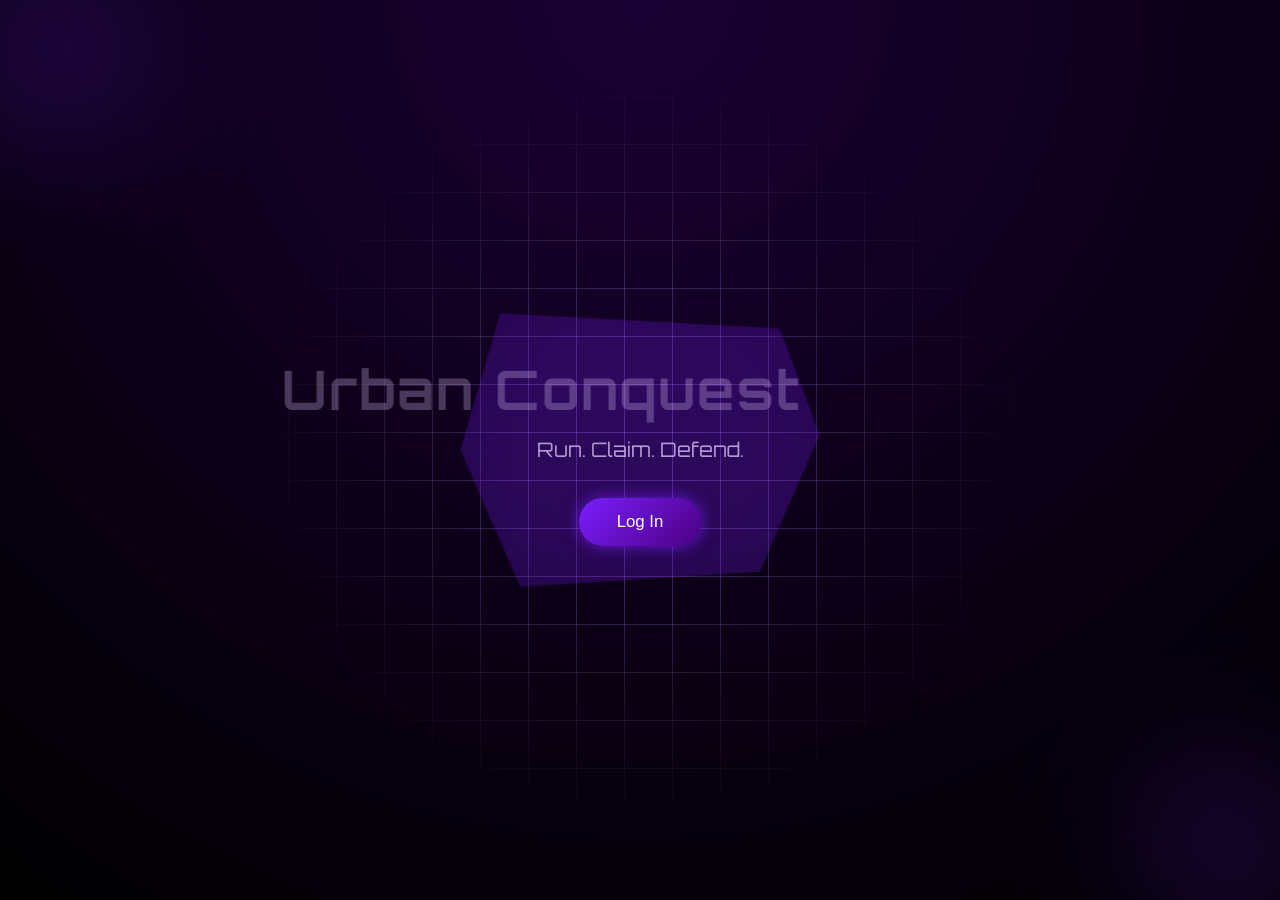
<file: index.html>
<!DOCTYPE html>
<html>
<head>
  <meta charset="UTF-8">
  <title>Urban Conquest</title>
  <meta http-equiv="refresh" content="0; url=intro.html">
</head>
<body>
  <p>Loading Urban Conquest...</p>
</body>
</html>
</file>
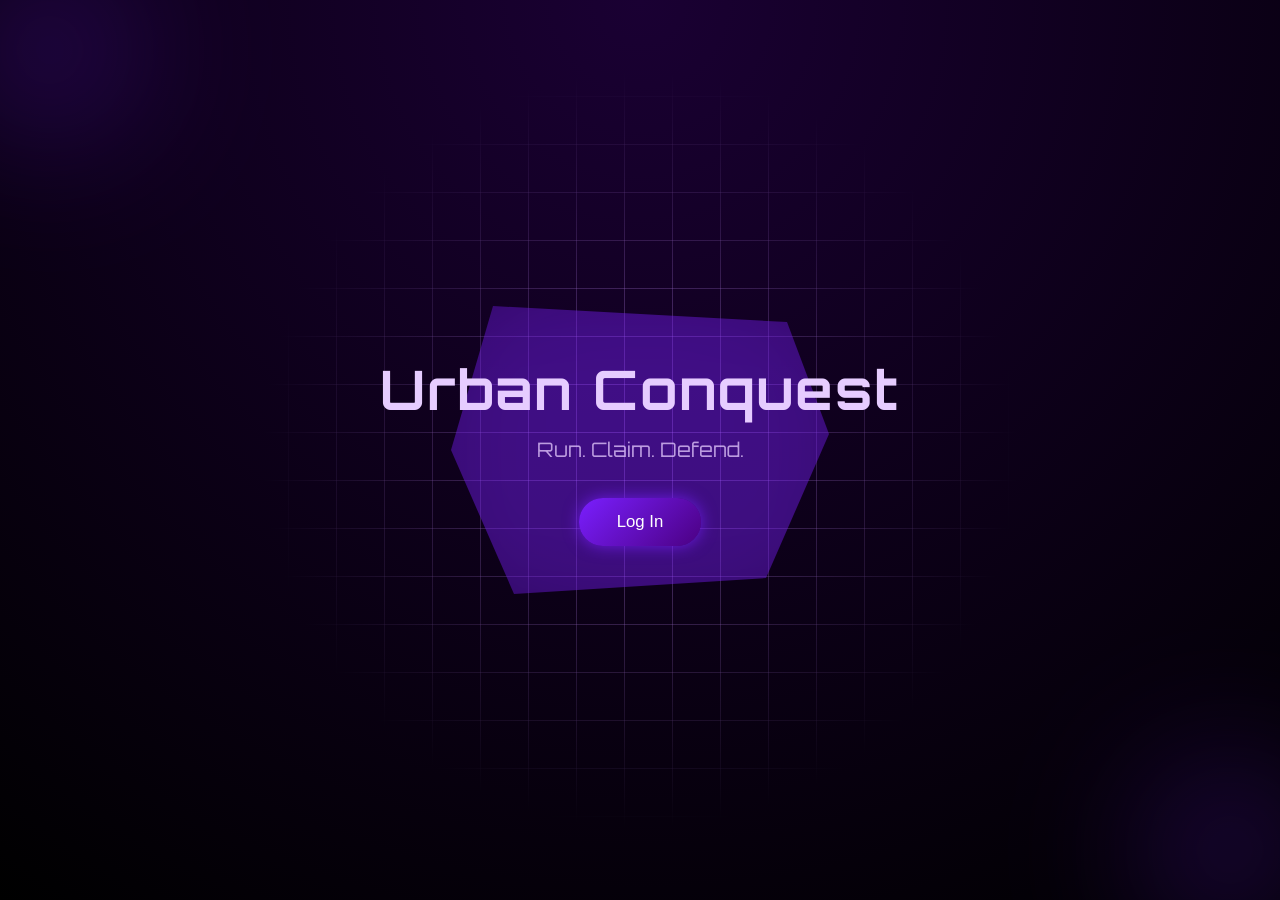
<file: intro.html>
<!DOCTYPE html>
<html lang="en">
<head>
  <meta charset="UTF-8" />
  <meta name="viewport" content="width=device-width, initial-scale=1.0"/>
  <title>Urban Conquest</title>

  <link href="https://fonts.googleapis.com/css2?family=Orbitron:wght@400;600;700&display=swap" rel="stylesheet">
  <link rel="stylesheet" href="intro.css">
</head>
<body>
    


  <div id="intro">

    <div class="geo-grid"></div>
    <div class="geo-pulse"></div>
    <div class="wireframe-layer"></div>

    <div class="corner-glow top-left"></div>
    <div class="corner-glow bottom-right"></div>

    <div class="territory-glow"></div>

    <div class="intro-content">
      <h1 class="run-in">Urban Conquest</h1>
      <p>Run. Claim. Defend.</p>
      <button id="startBtn">Log In</button>

    </div>

  </div>

  <div id="statusBox">Run Started</div>

  <script src="intro.js"></script>
</body>
</html>
</file>
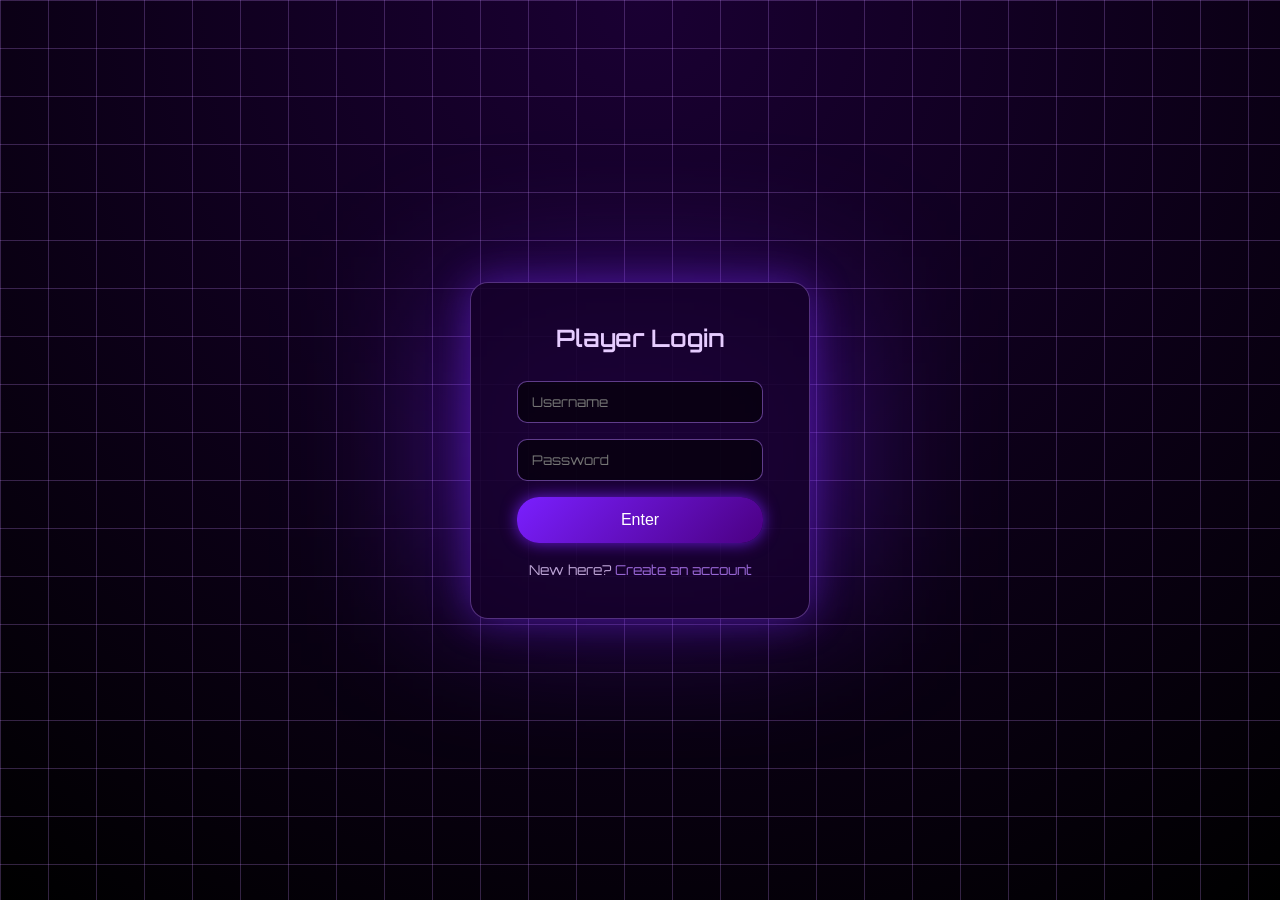
<file: login.html>
<!DOCTYPE html>
<html lang="en">
<head>
  <meta charset="UTF-8" />
  <meta name="viewport" content="width=device-width, initial-scale=1.0"/>
  <title>Urban Conquest – Login</title>

  <link href="https://fonts.googleapis.com/css2?family=Orbitron:wght@400;600&display=swap" rel="stylesheet">
  <link rel="stylesheet" href="login.css">
</head>
<body>

  <div id="login">

    <!-- SAME BACKGROUND FEEL -->
    <div class="geo-grid"></div>
    <div class="territory-glow"></div>

    <!-- LOGIN CARD -->
    <div class="login-box">
      <h2>Player Login</h2>

      <input type="text" placeholder="Username" />
      <input type="password" placeholder="Password" />

      <button id="loginBtn">Enter</button>
      <p class="signup-link">
  New here? <a href="signup.html">Create an account</a>
</p>

    </div>

  </div>

  <script src="login.js"></script>
</body>
</html>
</file>
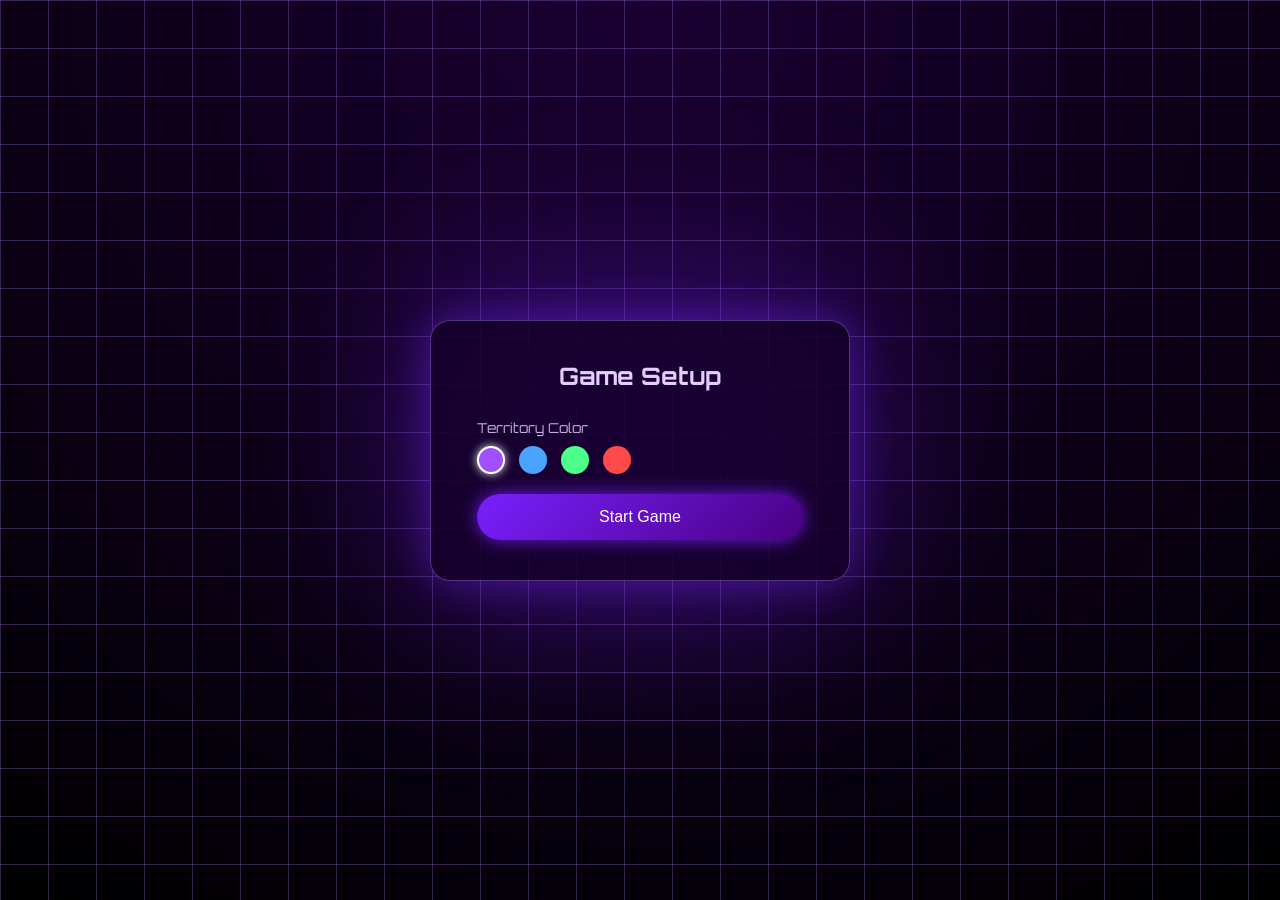
<file: setup.html>
<!DOCTYPE html>
<html lang="en">
<head>
  <meta charset="UTF-8" />
  <meta name="viewport" content="width=device-width, initial-scale=1.0"/>
  <title>Urban Conquest – Setup</title>

  <link href="https://fonts.googleapis.com/css2?family=Orbitron:wght@400;600&display=swap" rel="stylesheet">
  <link rel="stylesheet" href="setup.css">
</head>
<body>

  <div id="setup">

    <!-- BACKGROUND -->
    <div class="geo-grid"></div>
    <div class="territory-glow"></div>

    <!-- SETUP CARD -->
    <div class="setup-box">
      <h2>Game Setup</h2>

      <!-- COLOR PICK -->
      <label>Territory Color</label>
      <div class="color-options">
        <span class="color purple active" data-color="purple"></span>
        <span class="color blue" data-color="blue"></span>
        <span class="color green" data-color="green"></span>
        <span class="color red" data-color="red"></span>
      </div>

    

      <!-- SUGGESTED OPTIONS -->
     
      <button id="startGameBtn">Start Game</button>
    </div>

  </div>

  <script src="setup.js"></script>
</body>
</html>
</file>
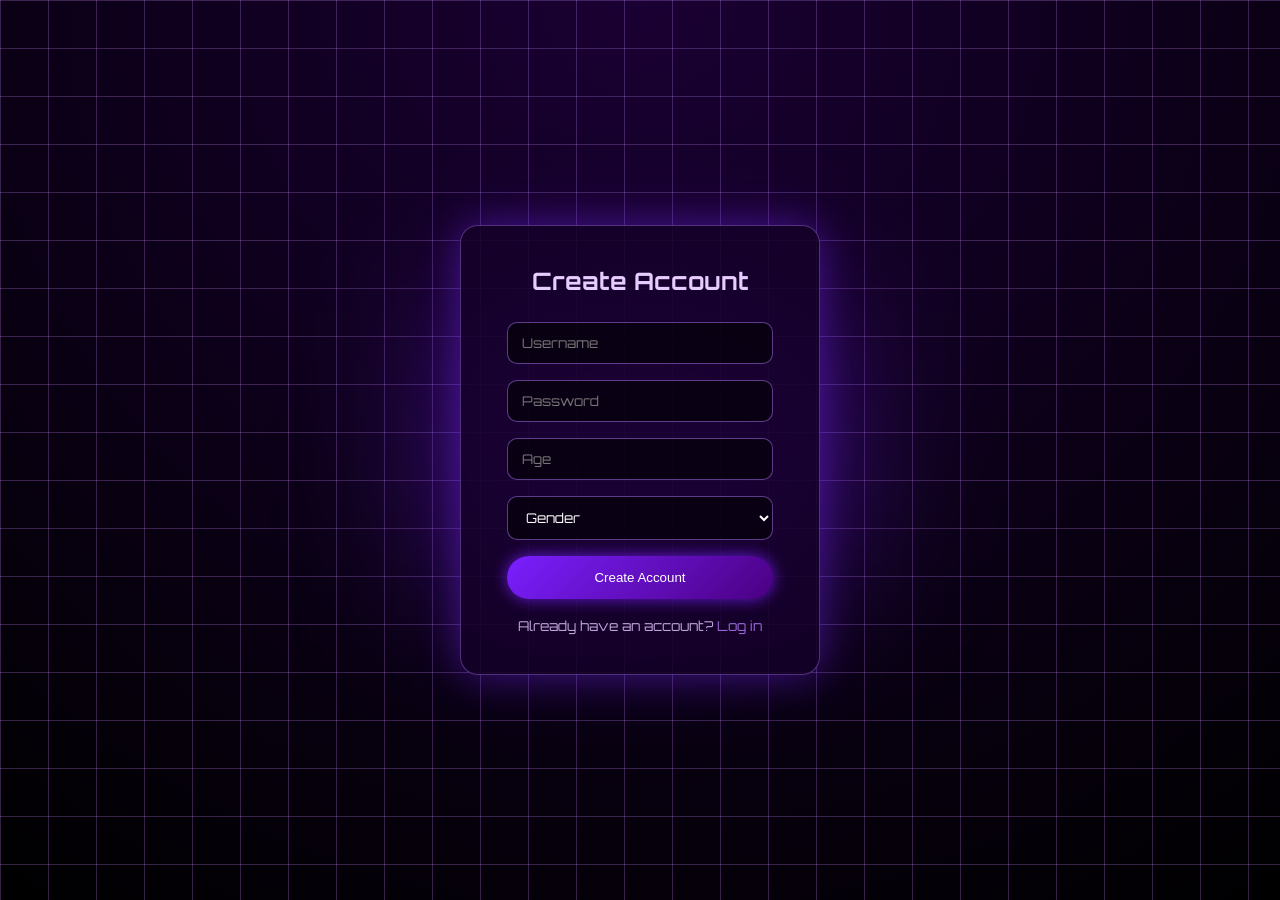
<file: signup.html>
<!DOCTYPE html>
<html lang="en">
<head>
  <meta charset="UTF-8" />
  <meta name="viewport" content="width=device-width, initial-scale=1.0"/>
  <title>Urban Conquest – Create Account</title>

  <link href="https://fonts.googleapis.com/css2?family=Orbitron:wght@400;600&display=swap" rel="stylesheet">
  <link rel="stylesheet" href="signup.css">
</head>
<body>

  <div id="signup">

    <!-- BACKGROUND -->
    <div class="geo-grid"></div>
    <div class="territory-glow"></div>

    <!-- SIGNUP CARD -->
    <div class="signup-box">
      <h2>Create Account</h2>

      <input type="text" placeholder="Username" />
      <input type="password" placeholder="Password" />
      <input type="number" placeholder="Age" min="10" max="100" />

      <select>
        <option value="" disabled selected>Gender</option>
        <option>Male</option>
        <option>Female</option>
        <option>Other</option>
        <option>Prefer not to say</option>
      </select>

      <!-- IMPORTANT: type="button" -->
      <button id="signupBtn" type="button">Create Account</button>

      <p class="login-link">
        Already have an account?
        <a href="login.html">Log in</a>
      </p>
    </div>

  </div>

  <script src="signup.js"></script>
</body>
</html>
</file>
<file: intro.css>
* {
  margin: 0;
  padding: 0;
  box-sizing: border-box;
}

body {
  font-family: 'Orbitron', Arial, Helvetica, sans-serif;
  background: #000;
}

/* INTRO */
#intro {
  position: fixed;
  inset: 0;
  background: radial-gradient(circle at top, #1a0033, #000000);
  display: flex;
  justify-content: center;
  align-items: center;
  overflow: hidden;
}

/* CENTER CONTENT */
.intro-content {
  position: relative;
  z-index: 6;
  text-align: center;
  color: #e6ccff;
}

/* TITLE ANIMATION */
.run-in {
  font-size: 3.4rem;
  letter-spacing: 2px;
  margin-bottom: 14px;
  opacity: 0;
  animation: runFadeIn 1.2s ease-out forwards;
}

@keyframes runFadeIn {
  0% {
    transform: translateX(-140px);
    opacity: 0;
  }
  70% {
    transform: translateX(10px);
    opacity: 1;
  }
  100% {
    transform: translateX(0);
    opacity: 1;
  }
}

/* TAGLINE */
.intro-content p {
  font-size: 1.25rem;
  opacity: 0.75;
  margin-bottom: 36px;
}

/* BUTTON */
#startBtn {
  padding: 14px 38px;
  font-size: 1.05rem;
  border: none;
  border-radius: 28px;
  background: linear-gradient(135deg, #7a1fff, #4b0082);
  color: #fff;
  cursor: pointer;
  box-shadow: 0 0 16px rgba(122, 31, 255, 0.75);
  transition: all 0.25s ease;
}

#startBtn:hover {
  transform: scale(1.06);
  box-shadow: 0 0 28px rgba(122, 31, 255, 1);
}

/* STATUS MESSAGE */
#statusBox {
  position: fixed;
  bottom: 24px;
  left: 50%;
  transform: translateX(-50%);
  background: rgba(40, 0, 80, 0.9);
  color: #f2e6ff;
  padding: 12px 24px;
  border-radius: 20px;
  font-size: 0.9rem;
  opacity: 0;
  transition: opacity 0.25s ease;
  pointer-events: none;
  z-index: 10;
}

/* TERRITORY GLOW */
.territory-glow {
  position: absolute;
  width: 420px;
  height: 320px;
  clip-path: polygon(
    15% 5%,
    85% 10%,
    95% 45%,
    80% 90%,
    20% 95%,
    5% 50%
  );
  background: rgba(122, 31, 255, 0.45);
  filter: blur(60px);
  box-shadow:
    0 0 140px rgba(122, 31, 255, 0.9),
    0 0 240px rgba(75, 0, 130, 0.8);
  animation: territoryPulse 6s ease-in-out infinite;
  z-index: 2;
}

@keyframes territoryPulse {
  0% { transform: scale(0.95); opacity: 0.6; }
  50% { transform: scale(1.05); opacity: 0.95; }
  100% { transform: scale(0.95); opacity: 0.6; }
}



@keyframes geoPulse {
  0% { opacity: 0.7; transform: translate(-50%, -50%) scale(0.4); }
  100% { opacity: 0; transform: translate(-50%, -50%) scale(8); }
}

/* CORNER GLOWS */
.corner-glow {
  position: absolute;
  width: 260px;
  height: 260px;
  background: radial-gradient(circle, rgba(122,31,255,0.6), transparent 70%);
  filter: blur(70px);
  opacity: 0.6;
  z-index: 1;
}

.corner-glow.top-left {
  top: -80px;
  left: -80px;
}

.corner-glow.bottom-right {
  bottom: -80px;
  right: -80px;
}

/* WIREFRAME */
.wireframe-layer {
  position: absolute;
  inset: 0;
  z-index: 1;
  pointer-events: none;
}
/* =============================== */
/* GEO GRID — STRONG GLOW VERSION  */
/* =============================== */

/* =============================== */
/* GEO GRID — MAX GLOW MODE 🔥🔥🔥 */
/* =============================== */

.geo-grid {
  position: absolute;
  inset: 0;
  pointer-events: none;
  z-index: 0;

  /* VERY visible grid */
  background-image:
    linear-gradient(rgba(200, 140, 255, 0.32) 1px, transparent 1px),
    linear-gradient(90deg, rgba(200, 140, 255, 0.32) 1px, transparent 1px);
  background-size: 48px 48px;

  /* Cursor glow control */
  --x: 50%;
  --y: 50%;

  mask-image: radial-gradient(
    380px at var(--x) var(--y),
    rgba(255,255,255,1),
    rgba(255,255,255,0.85),
    rgba(255,255,255,0.4),
    rgba(255,255,255,0)
  );

  -webkit-mask-image: radial-gradient(
    380px at var(--x) var(--y),
    rgba(255,255,255,1),
    rgba(255,255,255,0.85),
    rgba(255,255,255,0.4),
    rgba(255,255,255,0)
  );

  transition: mask-position 0.05s linear;
}
/* =============================== */
/* RIPPLE SHOCKWAVE (SMOOTH)       */
/* =============================== */

.shockwave {
  position: absolute;
  inset: -50%;
  pointer-events: none;
  z-index: 3;

  opacity: 0;
  transform: scale(0.2);

  background: radial-gradient(
    circle,
    rgba(200,140,255,0) 58%,
    rgba(200,140,255,0.9) 60%,
    rgba(200,140,255,0.6) 62%,
    rgba(200,140,255,0.25) 66%,
    rgba(200,140,255,0) 70%
  );

  filter: blur(2px);
}

.shockwave.active {
  animation: rippleExpand 1.4s cubic-bezier(0.22, 0.61, 0.36, 1) forwards;
}

@keyframes rippleExpand {
  0% {
    transform: scale(0.15);
    opacity: 1;
  }
  70% {
    opacity: 0.8;
  }
  100% {
    transform: scale(1);
    opacity: 0;
  }
}
/* ===== GLOBAL CUSTOM CURSOR ===== */
body {
  cursor: url("data:image/svg+xml;utf8,\
<svg xmlns='http://www.w3.org/2000/svg' width='32' height='32' viewBox='0 0 32 32'>\
<circle cx='16' cy='16' r='3' fill='rgb(200,140,255)'/>\
<line x1='16' y1='0' x2='16' y2='10' stroke='rgb(200,140,255)' stroke-width='1'/>\
<line x1='16' y1='22' x2='16' y2='32' stroke='rgb(200,140,255)' stroke-width='1'/>\
<line x1='0' y1='16' x2='10' y2='16' stroke='rgb(200,140,255)' stroke-width='1'/>\
<line x1='22' y1='16' x2='32' y2='16' stroke='rgb(200,140,255)' stroke-width='1'/>\
</svg>") 16 16, crosshair;
}
</file>
<file: login.css>
* {
  margin: 0;
  padding: 0;
  box-sizing: border-box;
}

body {
  font-family: 'Orbitron', sans-serif;
  background: #000;
  height: 100vh;
  overflow: hidden;
  color: #e6ccff;
}

/* MAIN WRAPPER */
#login {
  position: fixed;
  inset: 0;
  background: radial-gradient(circle at top, #1a0033, #000);
  display: flex;
  justify-content: center;
  align-items: center;
}

/* BACKGROUND GRID */
.geo-grid {
  position: absolute;
  inset: 0;
  background-image:
    linear-gradient(rgba(200,140,255,0.25) 1px, transparent 1px),
    linear-gradient(90deg, rgba(200,140,255,0.25) 1px, transparent 1px);
  background-size: 48px 48px;
  z-index: 0;
}

/* SOFT GLOW */
.territory-glow {
  position: absolute;
  width: 380px;
  height: 280px;
  background: rgba(122,31,255,0.45);
  filter: blur(80px);
  animation: pulse 6s ease-in-out infinite;
  z-index: 1;
}

@keyframes pulse {
  0% { transform: scale(0.95); opacity: 0.6; }
  50% { transform: scale(1.05); opacity: 0.95; }
  100% { transform: scale(0.95); opacity: 0.6; }
}

/* LOGIN CARD */
.login-box {
  position: relative;
  z-index: 2;
  background: rgba(20, 0, 40, 0.85);
  padding: 40px 46px;
  border-radius: 18px;
  border: 1px solid rgba(180,120,255,0.4);
  box-shadow: 0 0 40px rgba(120,40,255,0.45);
  width: 340px;
  text-align: center;
}

.login-box h2 {
  margin-bottom: 28px;
  font-weight: 600;
}

/* INPUTS */
.login-box input {
  width: 100%;
  padding: 12px 14px;
  margin-bottom: 16px;
  background: rgba(0,0,0,0.6);
  border: 1px solid rgba(180,120,255,0.5);
  border-radius: 10px;
  color: #fff;
  font-family: 'Orbitron', sans-serif;
  outline: none;
}

/* BUTTON */
#loginBtn {
  width: 100%;
  padding: 14px;
  border: none;
  border-radius: 22px;
  background: linear-gradient(135deg, #7a1fff, #4b0082);
  color: #fff;
  cursor: pointer;
  font-size: 1rem;
  box-shadow: 0 0 16px rgba(122,31,255,0.8);
  transition: transform 0.25s ease;
}

#loginBtn:hover {
  transform: scale(1.05);
}
/* SIGNUP LINK */
.signup-link {
  margin-top: 18px;
  font-size: 0.85rem;
  opacity: 0.8;
}

.signup-link a {
  color: #b980ff;
  text-decoration: none;
}

.signup-link a:hover {
  text-decoration: underline;
}
</file>
<file: setup.css>
* {
  margin: 0;
  padding: 0;
  box-sizing: border-box;
}

body {
  font-family: 'Orbitron', sans-serif;
  background: #000;
  height: 100vh;
  overflow: hidden;
  color: #e6ccff;
}

#setup {
  position: fixed;
  inset: 0;
  background: radial-gradient(circle at top, #1a0033, #000);
  display: flex;
  justify-content: center;
  align-items: center;
}

/* BACKGROUND GRID */
.geo-grid {
  position: absolute;
  inset: 0;
  background-image:
    linear-gradient(rgba(200,140,255,0.25) 1px, transparent 1px),
    linear-gradient(90deg, rgba(200,140,255,0.25) 1px, transparent 1px);
  background-size: 48px 48px;
  z-index: 0;
}

/* SOFT GLOW */
.territory-glow {
  position: absolute;
  width: 420px;
  height: 300px;
  background: rgba(122,31,255,0.45);
  filter: blur(90px);
  animation: pulse 6s ease-in-out infinite;
  z-index: 1;
}

@keyframes pulse {
  0% { transform: scale(0.95); opacity: 0.6; }
  50% { transform: scale(1.05); opacity: 0.95; }
  100% { transform: scale(0.95); opacity: 0.6; }
}

/* SETUP CARD */
.setup-box {
  position: relative;
  z-index: 2;
  background: rgba(20, 0, 40, 0.88);
  padding: 40px 46px;
  border-radius: 20px;
  border: 1px solid rgba(180,120,255,0.4);
  box-shadow: 0 0 44px rgba(120,40,255,0.45);
  width: 420px;
}

.setup-box h2 {
  text-align: center;
  margin-bottom: 28px;
}

/* LABEL */
.setup-box label {
  display: block;
  margin: 18px 0 10px;
  font-size: 0.85rem;
  opacity: 0.85;
}

/* COLOR PICKER */
.color-options {
  display: flex;
  gap: 14px;
  margin-bottom: 20px;
}

.color {
  width: 28px;
  height: 28px;
  border-radius: 50%;
  cursor: pointer;
  border: 2px solid transparent;
}

.color.purple { background: #a050ff; }
.color.blue { background: #4aa3ff; }
.color.green { background: #4aff8a; }
.color.red { background: #ff4a4a; }

.color.active {
  border-color: #fff;
  box-shadow: 0 0 10px rgba(255,255,255,0.9);
}

/* SELECT */
.setup-box select {
  width: 100%;
  padding: 12px;
  background: rgba(0,0,0,0.6);
  border: 1px solid rgba(180,120,255,0.5);
  border-radius: 10px;
  color: #fff;
  margin-bottom: 20px;
}

/* SUGGESTIONS */
.suggestions h4 {
  margin-bottom: 10px;
  font-size: 0.9rem;
}

.suggestions ul {
  list-style: none;
  font-size: 0.85rem;
  opacity: 0.85;
  margin-bottom: 24px;
}

.suggestions li {
  margin-bottom: 6px;
}

/* BUTTON */
#startGameBtn {
  width: 100%;
  padding: 14px;
  border: none;
  border-radius: 24px;
  background: linear-gradient(135deg, #7a1fff, #4b0082);
  color: #fff;
  cursor: pointer;
  font-size: 1rem;
  box-shadow: 0 0 18px rgba(122,31,255,0.85);
}

#startGameBtn:hover {
  transform: scale(1.04);
}
</file>
<file: signup.css>
* {
  margin: 0;
  padding: 0;
  box-sizing: border-box;
}

body {
  font-family: 'Orbitron', sans-serif;
  background: #000;
  height: 100vh;
  overflow: hidden;
  color: #e6ccff;
}

/* FULLSCREEN WRAPPER */
#signup {
  position: fixed;
  inset: 0;
  width: 100vw;
  height: 100vh;

  background: radial-gradient(circle at top, #1a0033, #000);
  display: flex;
  justify-content: center;
  align-items: center;
}

/* BACKGROUND GRID */
.geo-grid {
  position: absolute;
  inset: 0;
  background-image:
    linear-gradient(rgba(200,140,255,0.25) 1px, transparent 1px),
    linear-gradient(90deg, rgba(200,140,255,0.25) 1px, transparent 1px);
  background-size: 48px 48px;
  z-index: 0;
}

/* SOFT GLOW */
.territory-glow {
  position: absolute;
  width: 380px;
  height: 280px;
  background: rgba(122,31,255,0.45);
  filter: blur(80px);
  animation: pulse 6s ease-in-out infinite;
  z-index: 1;
}

@keyframes pulse {
  0% { transform: scale(0.95); opacity: 0.6; }
  50% { transform: scale(1.05); opacity: 0.95; }
  100% { transform: scale(0.95); opacity: 0.6; }
}

/* SIGNUP CARD */
.signup-box {
  position: relative;
  z-index: 2;
  background: rgba(20, 0, 40, 0.85);
  padding: 40px 46px;
  border-radius: 18px;
  border: 1px solid rgba(180,120,255,0.4);
  box-shadow: 0 0 40px rgba(120,40,255,0.45);
  width: 360px;
  text-align: center;
}

.signup-box h2 {
  margin-bottom: 26px;
}

/* INPUTS */
.signup-box input,
.signup-box select {
  width: 100%;
  padding: 12px 14px;
  margin-bottom: 16px;
  background: rgba(0,0,0,0.6);
  border: 1px solid rgba(180,120,255,0.5);
  border-radius: 10px;
  color: #fff;
  font-family: 'Orbitron', sans-serif;
  outline: none;
}

/* BUTTON */
#signupBtn {
  width: 100%;
  padding: 14px;
  border: none;
  border-radius: 22px;
  background: linear-gradient(135deg, #7a1fff, #4b0082);
  color: #fff;
  cursor: pointer;
  box-shadow: 0 0 16px rgba(122,31,255,0.8);
  transition: transform 0.25s ease;
}

#signupBtn:hover {
  transform: scale(1.05);
}

/* LOGIN LINK */
.login-link {
  margin-top: 18px;
  font-size: 0.85rem;
  opacity: 0.8;
}

.login-link a {
  color: #b980ff;
  text-decoration: none;
}

.login-link a:hover {
  text-decoration: underline;
}
</file>
